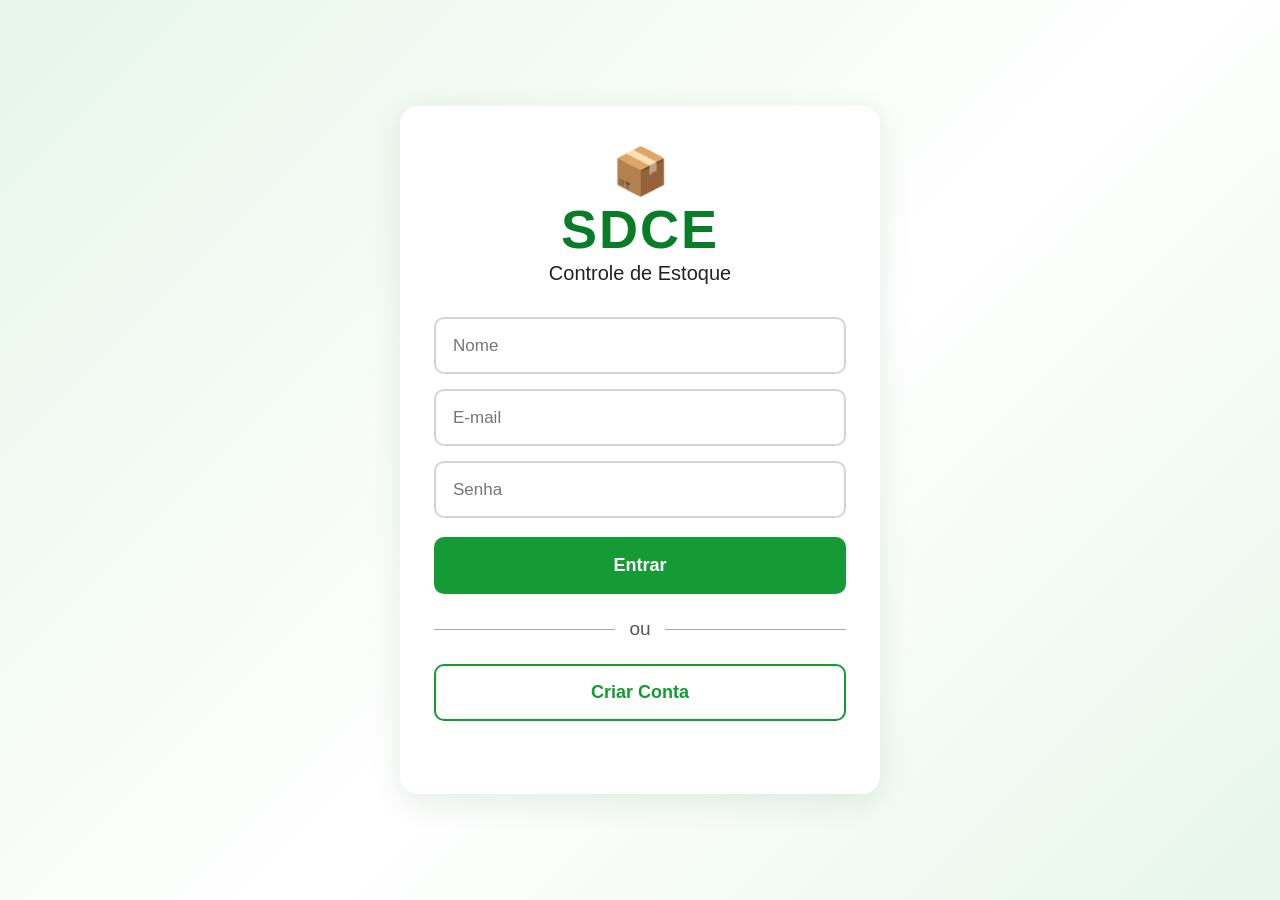
<file: index.html>
<!DOCTYPE html>
<html lang="pt-BR">
<head>
  <meta charset="UTF-8">
  <meta name="viewport" content="width=device-width, initial-scale=1.0">
  <title>SDCE - Controle de Estoque</title>
  <link rel="stylesheet" href="style.css">
</head>
<body>
  <main class="container">
    <section class="login-box">
      <header class="logo">
        <div class="logo-icon">📦</div>
        <h1>SDCE</h1>
        <p>Controle de Estoque</p>
      </header>

      <form id="authForm">
        <input type="text" id="nome" placeholder="Nome" autocomplete="name" required>
        <input type="email" id="email" placeholder="E-mail" autocomplete="email" required>
        <input type="password" id="senha" placeholder="Senha" autocomplete="current-password" required minlength="6">
        <input type="password" id="confirmarSenha" placeholder="Confirmar senha" class="hidden" minlength="6">
        <button type="submit" id="submitButton">Entrar</button>
      </form>

      <div class="separator"><span></span><p>ou</p><span></span></div>
      <button type="button" class="create-account" id="toggleMode">Criar Conta</button>
      <p id="message" role="status" aria-live="polite"></p>
    </section>
  </main>
  <script src="script.js"></script>
</body>
</html>
</file>
<file: style.css>
* {
  margin: 0;
  padding: 0;
  box-sizing: border-box;
  font-family: Arial, Helvetica, sans-serif;
}

body {
  min-height: 100vh;
  display: flex;
  align-items: center;
  justify-content: center;
  background: linear-gradient(135deg, #e7f6e9, #ffffff 55%, #e7f6e9);
  padding: 20px;
}

.container { width: 100%; }

.login-box {
  width: 100%;
  max-width: 480px;
  margin: auto;
  padding: 38px 34px;
  background: #fff;
  border-radius: 18px;
  box-shadow: 0 8px 30px rgba(0, 80, 25, .10);
}

.logo { text-align: center; margin-bottom: 32px; }
.logo-icon { font-size: 46px; }
.logo h1 { color: #087c26; font-size: 54px; letter-spacing: 2px; }
.logo p { color: #222; font-size: 20px; margin-top: 2px; }

#authForm { display: flex; flex-direction: column; gap: 15px; }

input {
  width: 100%;
  height: 57px;
  padding: 0 17px;
  border: 2px solid #d1d5d1;
  border-radius: 10px;
  font-size: 17px;
  outline: none;
}
input:focus { border-color: #159b35; }
button {
  width: 100%;
  height: 57px;
  border-radius: 10px;
  font-size: 18px;
  font-weight: 700;
  cursor: pointer;
  transition: .2s;
}
#submitButton {
  margin-top: 4px;
  border: 0;
  color: white;
  background: #159b35;
}
#submitButton:hover { background: #087c26; }

.separator {
  display: flex;
  align-items: center;
  gap: 14px;
  margin: 24px 0;
}
.separator span { flex: 1; height: 1px; background: #aaa; }
.separator p { color: #555; font-size: 19px; }

.create-account {
  color: #159b35;
  background: white;
  border: 2px solid #159b35;
}
.create-account:hover { background: #effaf1; }

#message { min-height: 20px; margin-top: 15px; text-align: center; font-size: 14px; }
.hidden { display: none; }

@media (max-width: 500px) {
  .login-box { padding: 30px 20px; }
  .logo h1 { font-size: 45px; }
  .logo p { font-size: 18px; }
}
</file>
<file: home.css>
* {
  margin: 0;
  padding: 0;
  box-sizing: border-box;
  font-family: Arial, Helvetica, sans-serif;
}

body {
  min-height: 100vh;
  background: linear-gradient(135deg, #e7f6e9, #ffffff 55%, #e7f6e9);
}

.home {
  min-height: 100vh;
  display: flex;
  flex-direction: column;
}

.topbar {
  display: flex;
  align-items: center;
  justify-content: space-between;
  padding: 14px 32px;
  background: #fff;
  box-shadow: 0 2px 10px rgba(0, 80, 25, .08);
}

.brand {
  display: flex;
  align-items: center;
  gap: 12px;
  color: #087c26;
}
.brand .logo-icon { font-size: 34px; }
.brand strong { font-size: 24px; letter-spacing: 1px; display: block; }
.brand small { color: #555; font-size: 12px; }

.user-area {
  display: flex;
  align-items: center;
  gap: 14px;
}
#userGreeting { color: #222; font-size: 15px; }

#logoutButton {
  height: 38px;
  width: auto;
  padding: 0 18px;
  border: 2px solid #159b35;
  border-radius: 9px;
  background: #fff;
  color: #159b35;
  font-size: 14px;
  font-weight: 700;
  cursor: pointer;
  transition: .2s;
}
#logoutButton:hover { background: #effaf1; }

.content {
  flex: 1;
  width: 100%;
  max-width: 1000px;
  margin: 0 auto;
  padding: 32px 20px 60px;
}

.welcome h1 { color: #087c26; font-size: 30px; }
.welcome p { color: #555; margin-top: 6px; font-size: 15px; }

.cards {
  display: grid;
  grid-template-columns: repeat(auto-fit, minmax(200px, 1fr));
  gap: 18px;
  margin: 28px 0;
}

.card {
  display: flex;
  flex-direction: column;
  align-items: flex-start;
  gap: 6px;
  padding: 22px;
  background: #fff;
  border: 2px solid transparent;
  border-radius: 14px;
  box-shadow: 0 4px 16px rgba(0, 80, 25, .08);
  text-align: left;
  cursor: pointer;
  transition: .2s;
  width: 100%;
}
.card:hover { border-color: #159b35; transform: translateY(-2px); }
.card.active { border-color: #159b35; box-shadow: 0 6px 20px rgba(0, 80, 25, .15); }

.card-icon { font-size: 34px; }
.card-title { font-size: 19px; font-weight: 700; color: #087c26; }
.card-desc { font-size: 13px; color: #666; }

.panel {
  background: #fff;
  border-radius: 14px;
  box-shadow: 0 4px 16px rgba(0, 80, 25, .08);
  padding: 24px;
}

.panel-header {
  display: flex;
  align-items: center;
  justify-content: space-between;
  gap: 12px;
  margin-bottom: 16px;
}
.panel-header h2 { color: #087c26; font-size: 22px; }

#refreshButton {
  width: auto;
  height: 38px;
  padding: 0 18px;
  border: 0;
  border-radius: 9px;
  background: #159b35;
  color: #fff;
  font-size: 14px;
  font-weight: 700;
  cursor: pointer;
}
#refreshButton:hover { background: #087c26; }

.panel-body { min-height: 120px; }

.placeholder {
  color: #777;
  font-size: 15px;
  padding: 24px 0;
  text-align: center;
}

table { width: 100%; border-collapse: collapse; font-size: 14px; }
thead th {
  text-align: left;
  color: #087c26;
  padding: 10px 8px;
  border-bottom: 2px solid #d1f0d8;
}
tbody td {
  padding: 10px 8px;
  border-bottom: 1px solid #eee;
  color: #333;
}

.summary {
  display: grid;
  grid-template-columns: repeat(auto-fit, minmax(160px, 1fr));
  gap: 14px;
  margin-bottom: 18px;
}
.summary .box { background: #f6fbf7; border-radius: 12px; padding: 16px; }
.summary .value { font-size: 26px; font-weight: 700; color: #087c26; }
.summary .label { font-size: 13px; color: #666; margin-top: 2px; }

.toolbar {
  display: flex;
  justify-content: flex-end;
  margin-bottom: 14px;
}

#novoProduto {
  width: auto;
  height: 40px;
  padding: 0 18px;
  border: 0;
  border-radius: 9px;
  background: #159b35;
  color: #fff;
  font-size: 14px;
  font-weight: 700;
  cursor: pointer;
  transition: .2s;
}
#novoProduto:hover { background: #087c26; }

.msg {
  min-height: 20px;
  margin-bottom: 12px;
  font-size: 14px;
  font-weight: 700;
}
.msg.ok { color: #087c26; }
.msg.erro { color: #c62828; }

.produto-form {
  background: #f6fbf7;
  border-radius: 12px;
  padding: 18px;
  margin-bottom: 18px;
}

.form-grid {
  display: grid;
  grid-template-columns: repeat(auto-fit, minmax(180px, 1fr));
  gap: 12px;
}

.form-grid label {
  display: flex;
  flex-direction: column;
  gap: 5px;
  font-size: 13px;
  color: #555;
  font-weight: 700;
}

.form-grid input {
  width: 100%;
  height: 42px;
  padding: 0 12px;
  border: 2px solid #d1d5d1;
  border-radius: 8px;
  font-size: 15px;
  outline: none;
}
.form-grid input:focus { border-color: #159b35; }

.form-actions {
  display: flex;
  gap: 10px;
  margin-top: 14px;
}

.form-actions button {
  width: auto;
  height: 42px;
  padding: 0 20px;
  border: 0;
  border-radius: 9px;
  background: #159b35;
  color: #fff;
  font-size: 14px;
  font-weight: 700;
  cursor: pointer;
  transition: .2s;
}
.form-actions button:hover { background: #087c26; }

.form-actions .btn-secondary {
  background: #fff;
  color: #159b35;
  border: 2px solid #159b35;
}
.form-actions .btn-secondary:hover { background: #effaf1; }

.acoes { white-space: nowrap; }

.btn-mini {
  width: auto;
  height: 32px;
  padding: 0 12px;
  border-radius: 7px;
  font-size: 13px;
  font-weight: 700;
  cursor: pointer;
  border: 2px solid #159b35;
  background: #fff;
  color: #159b35;
  margin-right: 6px;
  transition: .2s;
}
.btn-mini:hover { background: #effaf1; }

.btn-danger {
  border-color: #c62828;
  color: #c62828;
}
.btn-danger:hover { background: #fdecec; }

.hidden { display: none; }

@media (max-width: 600px) {
  .topbar { padding: 14px 16px; }
  .content { padding: 22px 16px 50px; }
  .cards { grid-template-columns: 1fr 1fr; }
  .panel { padding: 16px; overflow-x: auto; }
  table { min-width: 560px; }
}
</file>
